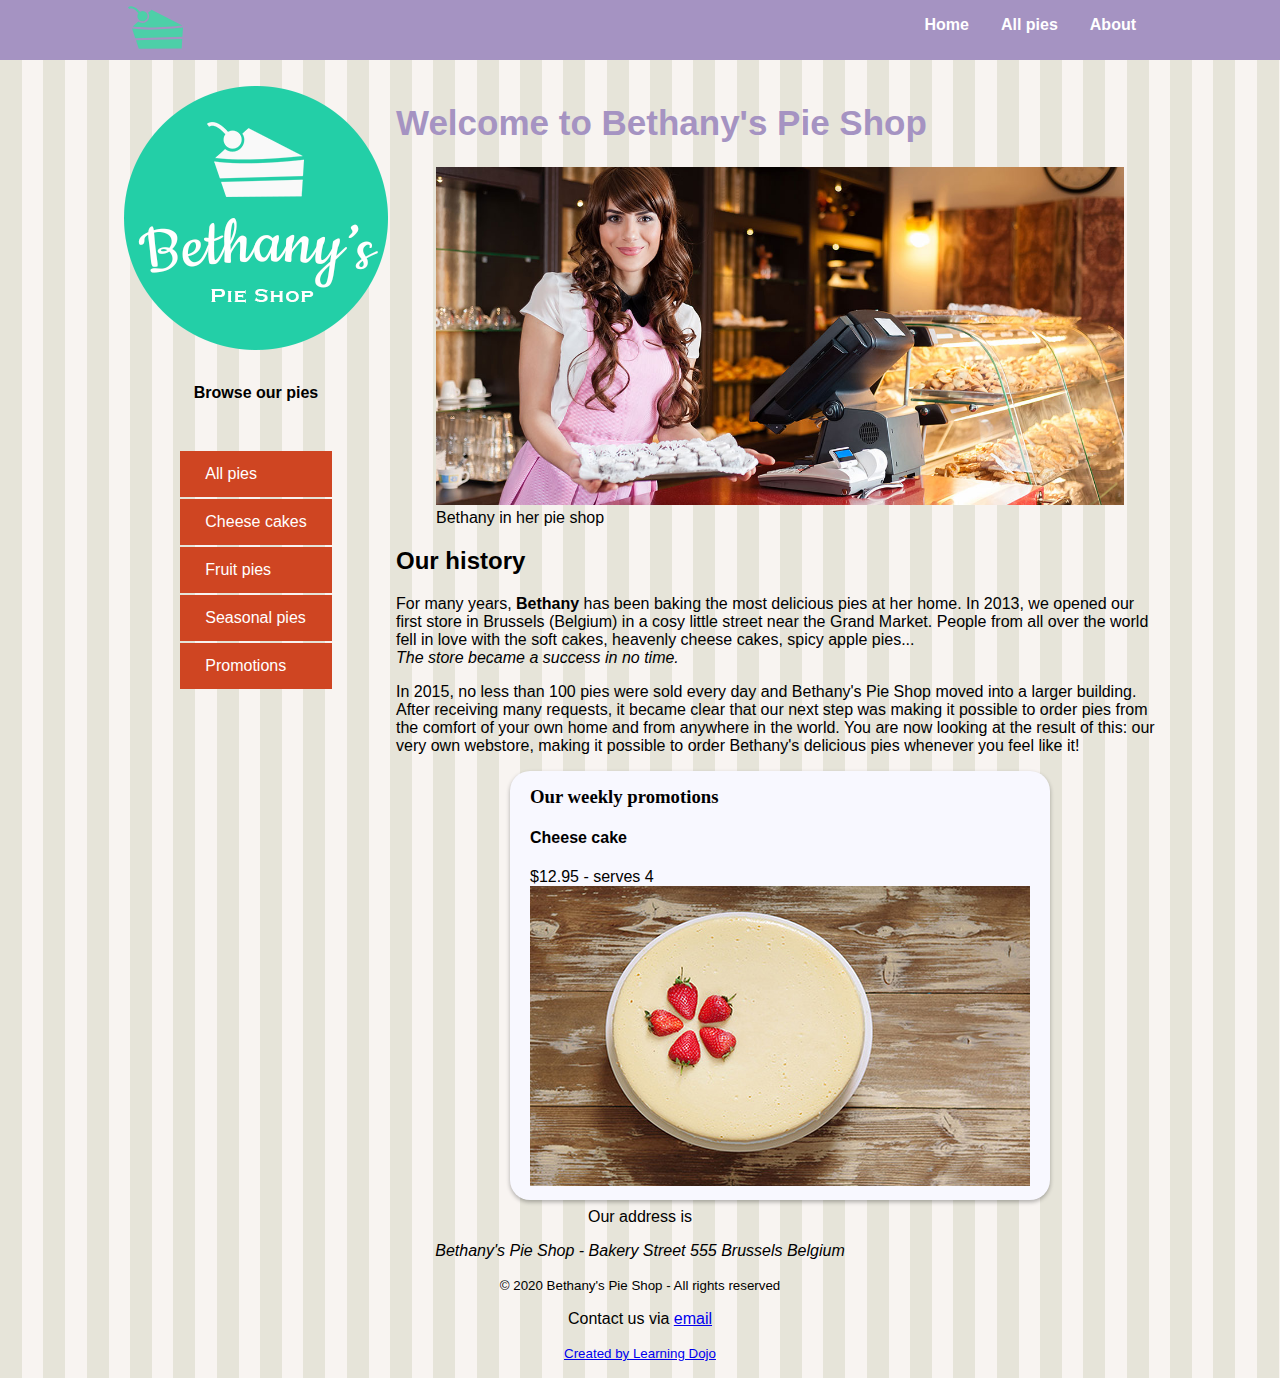
<file: Css Flexbox/index.html>
<!DOCTYPE html>
<html>

<head>
    <meta charset="utf-8">
    <title>Welcome to Bethany's Pie Shop!</title>
    <meta name="author" content="Bethany's Pie Shop">
    <meta name="description" content="Store front for Bethany's Pie Shop">
    <meta name="viewport" content="width=device-width, initial-scale=1">
    <link rel="icon" type="image/png" href="favicon.png">
    <link rel="stylesheet" type="text/css" href="css/styles.css">
</head>

<body>
    <header id="mainheader">
        <nav>
            <ul>
                <li><img src="images/cake.svg" height="55" /></li>
                <li><a href="index.html">Home</a></li>
                <li><a href="pages/pieoverview.html">All pies</a></li>
                <li><a href="pages/about.html">About</a></li>
            </ul>
        </nav>
    </header>
    <div class="mainContent">
        <aside class="leftMenu">
            <a href="index.html"><img src="images/bethanylogo.png" /></a>
            <header>
                <h4 style="text-align: center;">Browse our pies</h4>
            </header>
            <ul>
                <a href="pages/pieoverview.html"><li>All pies</li></a>
                <a href="pages/cheesecakes.html"><li>Cheese cakes</li></a>
                <a href="pages/fruitpies.html"><li>Fruit pies</li></a>
                <a href="pages/seasonalpies.html"><li>Seasonal pies</li></a>
                <a href="#promos"><li>Promotions</li></a>
            </ul>
        </aside>
        <main class="main">
            <article>
                <header>
                    <h1 class="pageTitle">Welcome to Bethany's Pie Shop</h1>
                </header>
                <figure>
                    <img src="images/bethany-fullsize.jpg" width="100%" alt="Bethany in her pie shop" />
                    <figcaption>Bethany in her pie shop</figcaption>
                </figure>
                <h2>Our history</h2>
                <p>For many years, <b>Bethany</b> has been baking the most delicious pies at her home. In 2013, we opened our first store in Brussels (Belgium) in a cosy little street near the Grand Market. People from all over the world fell in love with the soft cakes, heavenly cheese cakes, spicy apple pies...<i><br>The store became a success in no time.</i></p>
                <p>In 2015, no less than 100 pies were sold every day and Bethany's Pie Shop moved into a larger building. After receiving many requests, it became clear that our next step was making it possible to order pies from the comfort of your own home and from anywhere in the world. You are now looking at the result of this: our very own webstore, making it possible to order Bethany's delicious pies whenever you feel like it!</p>
            </article>

            <section id="promos">
                <h3 style="font-family:verdana;">Our weekly promotions</h3>
                <h4>Cheese cake</h4>
                $12.95 - serves 4<br>
                <img src="images/products/cheesecakesmall.jpg" alt="Cheese cak with strawberry" />
            </section>
        </main>
    </div>
    <footer>
        <p>Our address is </p>
        <address>Bethany's Pie Shop - Bakery Street 555 Brussels Belgium</address>
        <p><small>&copy; 2020 Bethany's Pie Shop - All rights reserved</small></p>
        <p>Contact us via <a href="mailto:info@bethanyspieshop.com">email</a></p>
        <p><small><a href="https://www.learningdojo.net">Created by Learning Dojo</a></small></p>
    </footer>
</body>

</html>
</file>
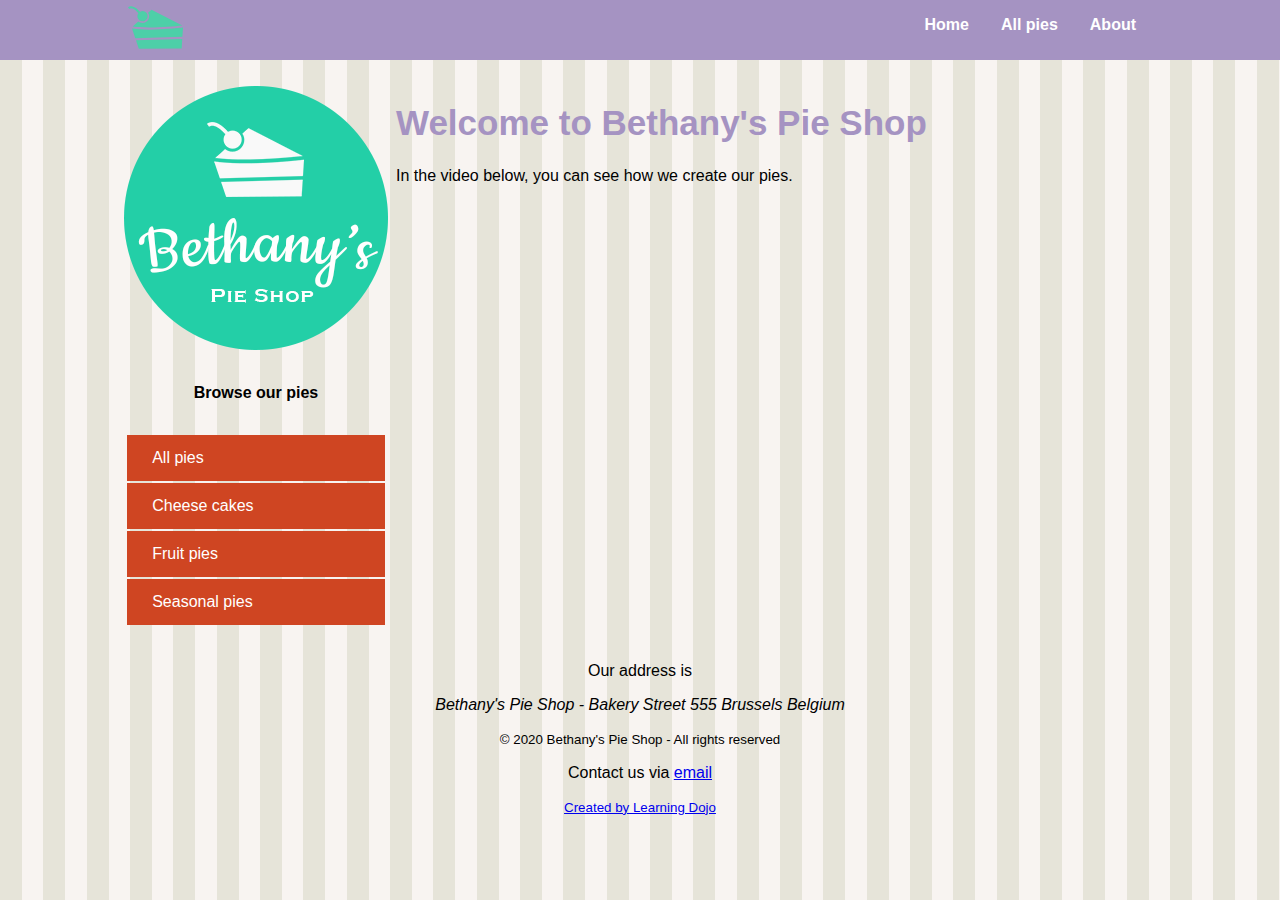
<file: Css Flexbox/pages/about.html>
<!DOCTYPE html>
<html>

<head>
    <meta charset="utf-8">
    <title>Welcome to Bethany's Pie Shop!</title>
    <meta name="author" content="Bethany's Pie Shop">
    <meta name="description" content="Store front for Bethany's Pie Shop">
    <meta name="viewport" content="width=device-width, initial-scale=1">
    <link rel="icon" type="image/png" href="favicon.png">
    <link rel="stylesheet" type="text/css" href="../css/styles.css">
</head>

<body>
    <header id="mainheader">
        <nav>
            <ul>
                <li><img src="../images/cake.svg" height="55" /></li>
                <li><a href="../index.html">Home</a></li>
                <li><a href="pieoverview.html">All pies</a></li>
                <li><a href="about.html">About</a></li>
            </ul>
        </nav>
    </header>
    <div class="mainContent">
        <aside class="leftmenu">
            <a href="index.html"><img src="../images/bethanylogo.png" /></a>

            <header>
                <h4 style="text-align: center;">Browse our pies</h4>
            </header>
            <ul>
                <a href="pieoverview.html"><li>All pies</li></a>
                <a href="cheesecakes.html"><li>Cheese cakes</li></a>
                <a href="fruitpies.html"><li>Fruit pies</li></a>
                <a href="seasonalpies.html"><li>Seasonal pies</li></a>
            </ul>
        </aside>
        <main class="main">
            <article>
                <header>
                    <h1 class="pageTitle">Welcome to Bethany's Pie Shop</h1>
                </header>
                
                <p>In the video below, you can see how we create our pies.</p>
                <div class="container">
                    <iframe class="video" src="https://www.youtube.com/embed/rmMwNp_k36I" frameborder="0" allow="accelerometer; autoplay; encrypted-media; gyroscope; picture-in-picture" allowfullscreen></iframe>
                </div>
            </article>
        </main>

    </div>
    <footer>
        <p>Our address is </p>
        <address>Bethany's Pie Shop - Bakery Street 555 Brussels Belgium</address>
        <p><small>&copy; 2020 Bethany's Pie Shop - All rights reserved</small></p>
        <p>Contact us via <a href="mailto:info@bethanyspieshop.com">email</a></p>
        <p><small><a href="https://www.learningdojo.net">Created by Learning Dojo</a></small></p>
    </footer>
</body>

</html>
</file>
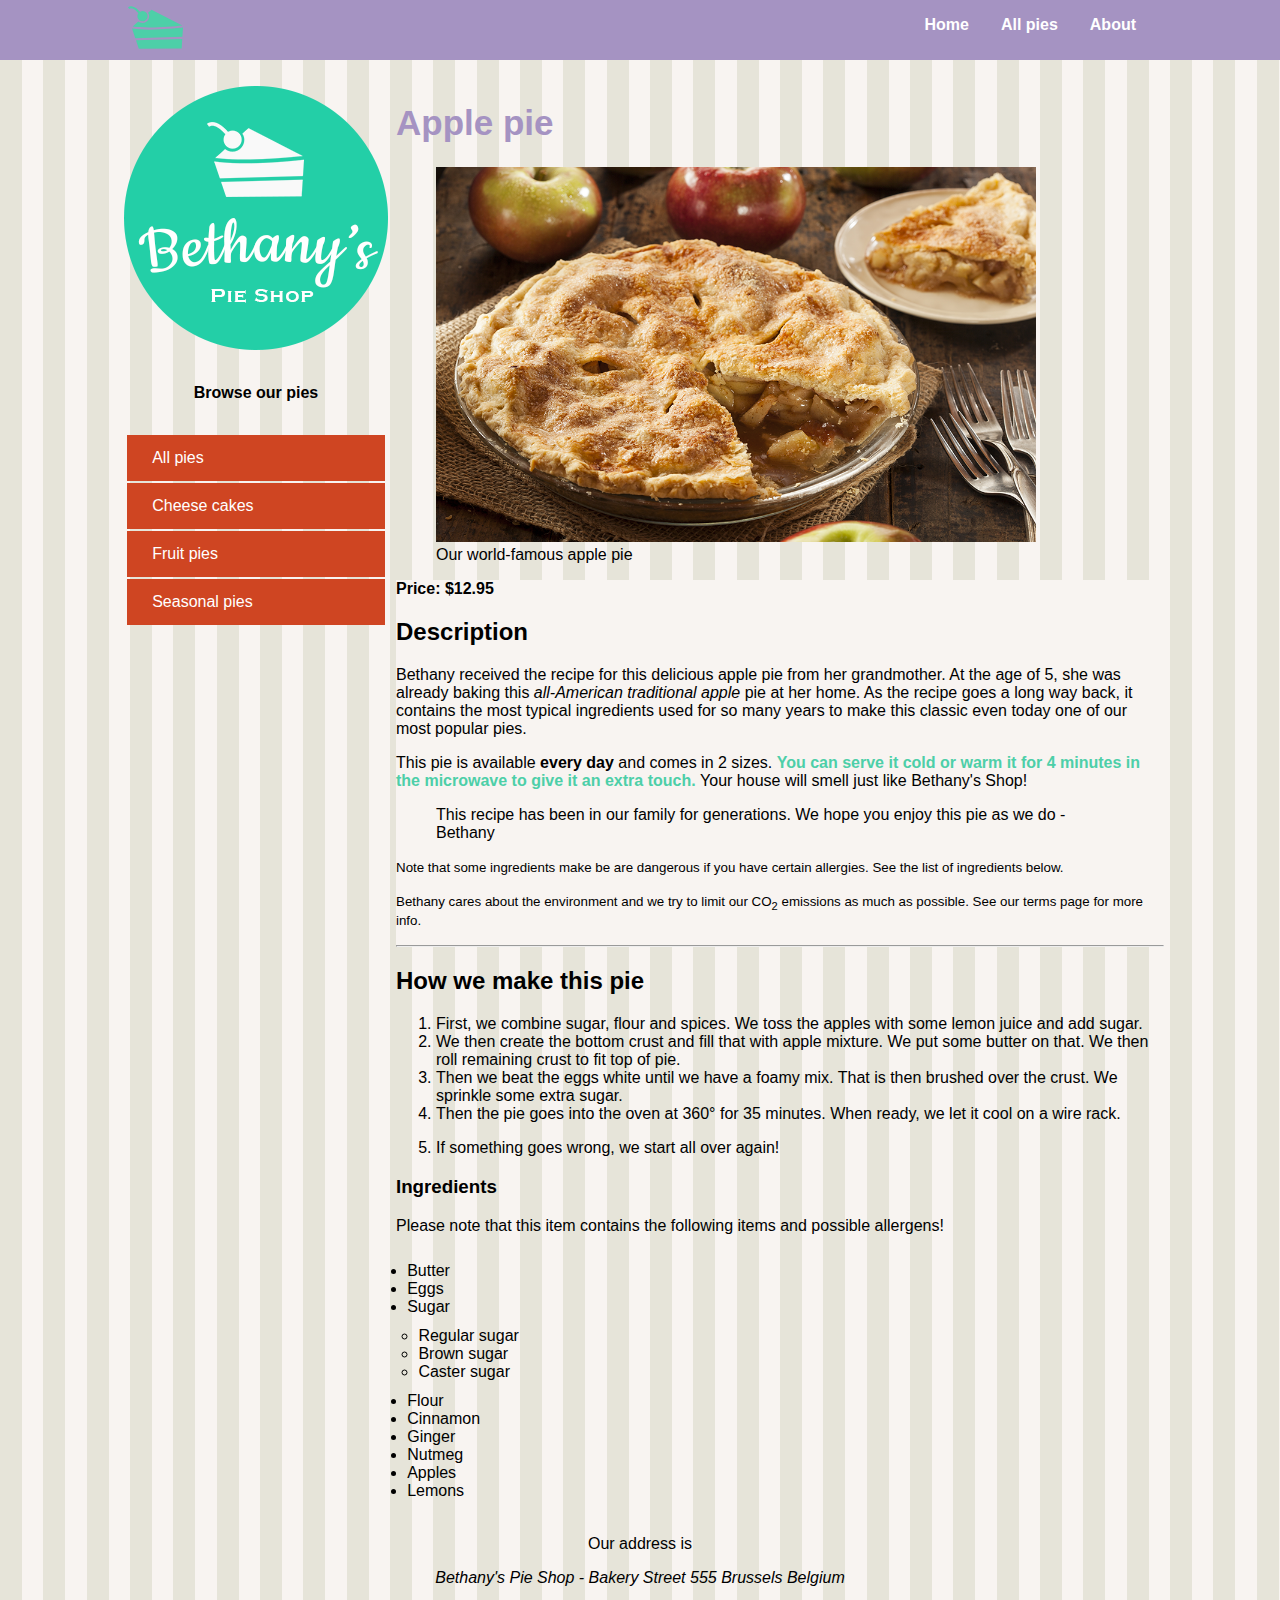
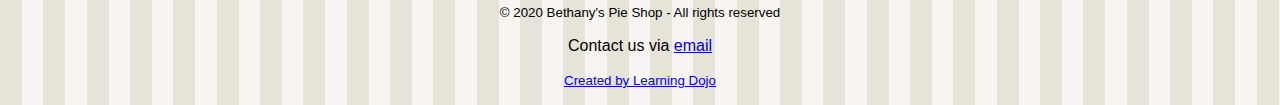
<file: Css Flexbox/pages/applepie.html>
<!DOCTYPE html>
<html>

<head>
    <meta charset="utf-8">
    <title>Welcome to Bethany's Pie Shop!</title>
    <meta name="author" content="Bethany's Pie Shop">
    <meta name="description" content="Store front for Bethany's Pie Shop">
    <meta name="viewport" content="width=device-width, initial-scale=1">
    <link rel="icon" type="image/png" href="favicon.png">
    <link rel="stylesheet" type="text/css" href="../css/styles.css">
</head>

<body>
    <header id="mainheader">
        <nav>
            <ul>
                <li><img src="../images/cake.svg" height="55" /></li>
                <li><a href="../index.html">Home</a></li>
                <li><a href="pieoverview.html">All pies</a></li>
                <li><a href="about.html">About</a></li>
            </ul>
        </nav>
    </header>
    <div class="mainContent">
        <aside class="leftmenu">
            <img src="../images/bethanylogo.png" />

            <header>
                <h4 style="text-align: center;">Browse our pies</h4>
            </header>
            <ul>
                <a href="pieoverview.html"><li>All pies</li></a>
                <a href="cheesecakes.html"><li>Cheese cakes</li></a>
                <a href="fruitpies.html"><li>Fruit pies</li></a>
                <a href="seasonalpies.html"><li>Seasonal pies</li></a>
            </ul>
        </aside>
        <main class="main">
            <article>
                <header>
                    <h1 class="pageTitle">Apple pie</h1>
                </header>
                <figure>
                    <a href="images/products/applepie.jpg"><img src="../images/products/applepie.jpg" width="600"
                            alt="Apple pie" /></a>
                    <figcaption>Our world-famous apple pie</figcaption>
                </figure>
                <div style="background-color:#f8f4f1;">
                    <strong>Price: $12.95</strong>
                    <h2>Description</h2>
                    <p>Bethany received the recipe for this delicious apple pie from her grandmother. At the age of 5, she was already baking this <em>all-American traditional apple</em> pie at her home. As the recipe goes a long way back, it contains the most typical ingredients used for so many years to make this classic even today one of our most popular pies.
                    </p>
                    <p>This pie is available <strong>every day</strong> and comes in 2 sizes. <span style="color:#4dcfa8; font-weight:bold ;">You can serve it cold or warm it for 4 minutes in the microwave to give it an extra touch. </span>Your house will smell just like Bethany's Shop!</p>
                    <p>
                        <blockquote>This recipe has been in our family for generations. We hope you enjoy this pie as we do - Bethany</blockquote>
                    </p>
                    <p><small>Note that some ingredients make be are dangerous if you have certain allergies. See the list of ingredients below.</small></p>
                    <p><small>Bethany cares about the environment and we try to limit our CO<sub>2</sub> emissions as much as possible. See our terms page for more info.</small></p>
                    <hr>
                </div>

                <h2>How we make this pie</h2>
                <!-- <ol type="a"> -->
                <ol>
                    <li>First, we combine sugar, flour and spices. We toss the apples with some lemon juice and add sugar.
                    </li>
                    <li>We then create the bottom crust and fill that with apple mixture. We put some butter on that. We then roll remaining crust to fit top of pie.
                    </li>
                    <li>Then we beat the eggs white until we have a foamy mix. That is then brushed over the crust. We sprinkle some extra sugar.
                    </li>
                    <li>Then the pie goes into the oven at 360° for 35 minutes. When ready, we let it cool on a wire rack.</li>
                </ol>
                <ol start=5>
                    <li>If something goes wrong, we start all over again!</li>
                </ol>
                <h3>Ingredients</h3>
                <p>Please note that this item contains the following items and possible allergens!</p>
                <ul>
                    <li>Butter</li>
                    <li>Eggs</li>
                    <li>Sugar</li>
                    <ul>
                        <li>Regular sugar</li>
                        <li>Brown sugar</li>
                        <li>Caster sugar</li>
                    </ul>
                    <li>Flour</li>
                    <li>Cinnamon</li>
                    <li>Ginger</li>
                    <li>Nutmeg</li>
                    <li>Apples</li>
                    <li>Lemons</li>
                </ul>

        </main>

    </div>
    <footer>
        <p>Our address is </p>
        <address>Bethany's Pie Shop - Bakery Street 555 Brussels Belgium</address>
        <p><small>&copy; 2020 Bethany's Pie Shop - All rights reserved</small></p>
        <p>Contact us via <a href="mailto:info@bethanyspieshop.com">email</a></p>
        <p><small><a href="https://www.learningdojo.net">Created by Learning Dojo</a></small></p>
    </footer>
</body>

</html>
</file>
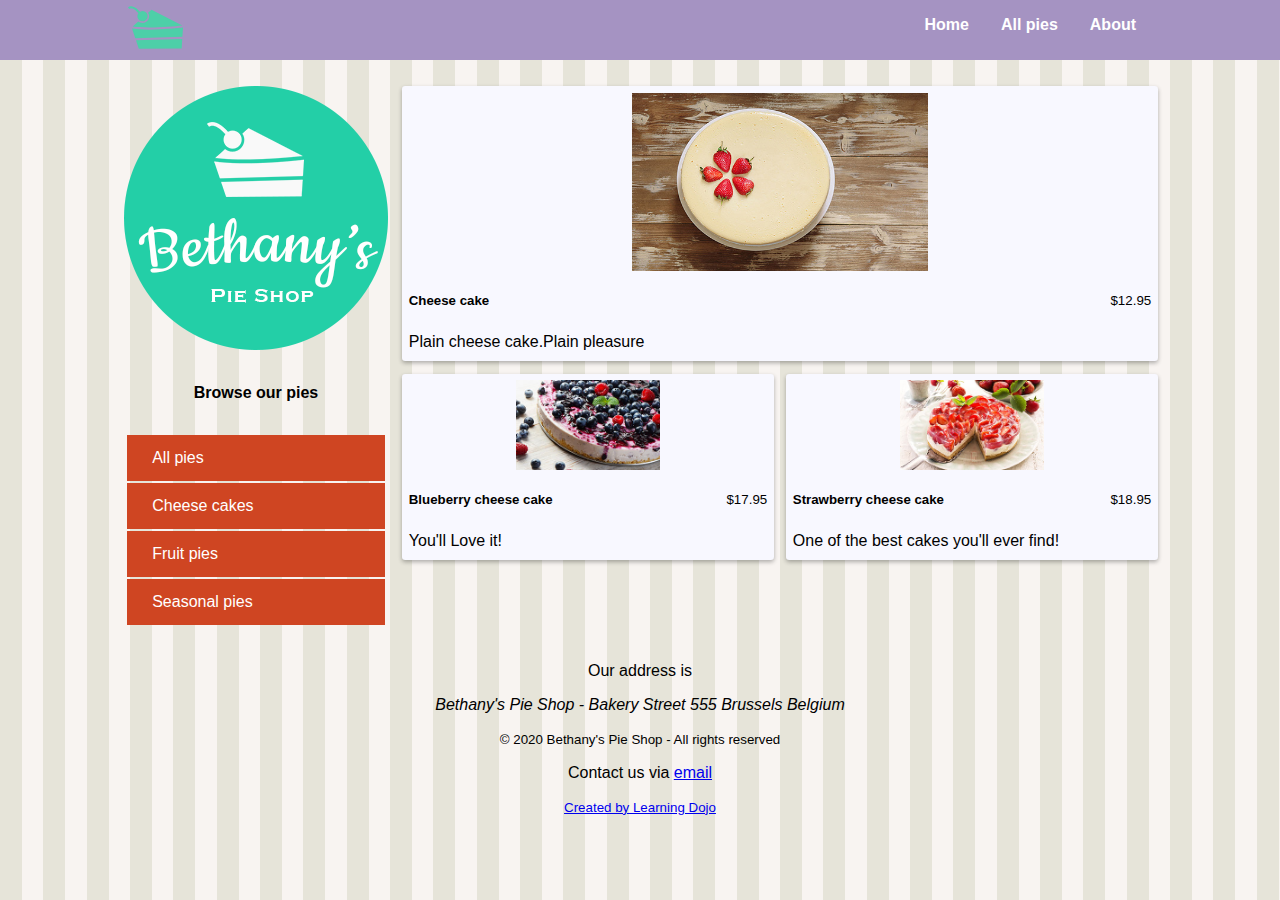
<file: Css Flexbox/pages/cheesecakes.html>
<!DOCTYPE html>
<html>

<head>
    <meta charset="utf-8">
    <title>Welcome to Bethany's Pie Shop!</title>
    <meta name="author" content="Bethany's Pie Shop">
    <meta name="description" content="Store front for Bethany's Pie Shop">
    <meta name="viewport" content="width=device-width, initial-scale=1">
    <link rel="icon" type="image/png" href="favicon.png">
    <link rel="stylesheet" type="text/css" href="../css/styles.css">
</head>

<body>
    <header id="mainheader">
        <nav>
            <ul>
                <li><img src="../images/cake.svg" height="55" /></li>
                <li><a href="../index.html">Home</a></li>
                <li><a href="pieoverview.html">All pies</a></li>
                <li><a href="about.html">About</a></li>
            </ul>
        </nav>
    </header>
    <div class="mainContent">
        <aside class="leftmenu">
            <img src="../images/bethanylogo.png" />

            <header>
                <h4 style="text-align: center;">Browse our pies</h4>
            </header>
            <ul>
                <a href="pieoverview.html"><li>All pies</li></a>
                <a href="cheesecakes.html"><li>Cheese cakes</li></a>
                <a href="fruitpies.html"><li>Fruit pies</li></a>
                <a href="seasonalpies.html"><li>Seasonal pies</li></a>
            </ul>
        </aside>
        <main class="pieGallery">
            <div style="flex-basis:100%" class="pieCard">
                <img src="../images/products/cheesecakesmall.jpg">
                <div class="cardRow">
                    <h5>Cheese cake</h5>
                    <small>$12.95</small>
                </div>
                <p>Plain cheese cake.Plain pleasure</p>
               </div>
               <div class="pieCard">
                <img src="../images/products/blueberrycheesecakesmall.jpg">
                <div class="cardRow">
                    <h5>Blueberry cheese cake</h5>
                    <small>$17.95</small>
                </div>
                <p>You'll Love it!</p>
               </div>
               <div class="pieCard">
                <img src="../images/products/strawberrycheesecakesmall.jpg">
                <div class="cardRow">
                    <h5>Strawberry cheese cake</h5>
                    <small>$18.95</small>
                </div>
                <p>One of the best cakes you'll ever find!</p>
               </div>
        </main>
    </div>
    <footer>
        <p>Our address is </p>
        <address>Bethany's Pie Shop - Bakery Street 555 Brussels Belgium</address>
        <p><small>&copy; 2020 Bethany's Pie Shop - All rights reserved</small></p>
        <p>Contact us via <a href="mailto:info@bethanyspieshop.com">email</a></p>
        <p><small><a href="https://www.learningdojo.net">Created by Learning Dojo</a></small></p>
    </footer>
</body>

</html>
</file>
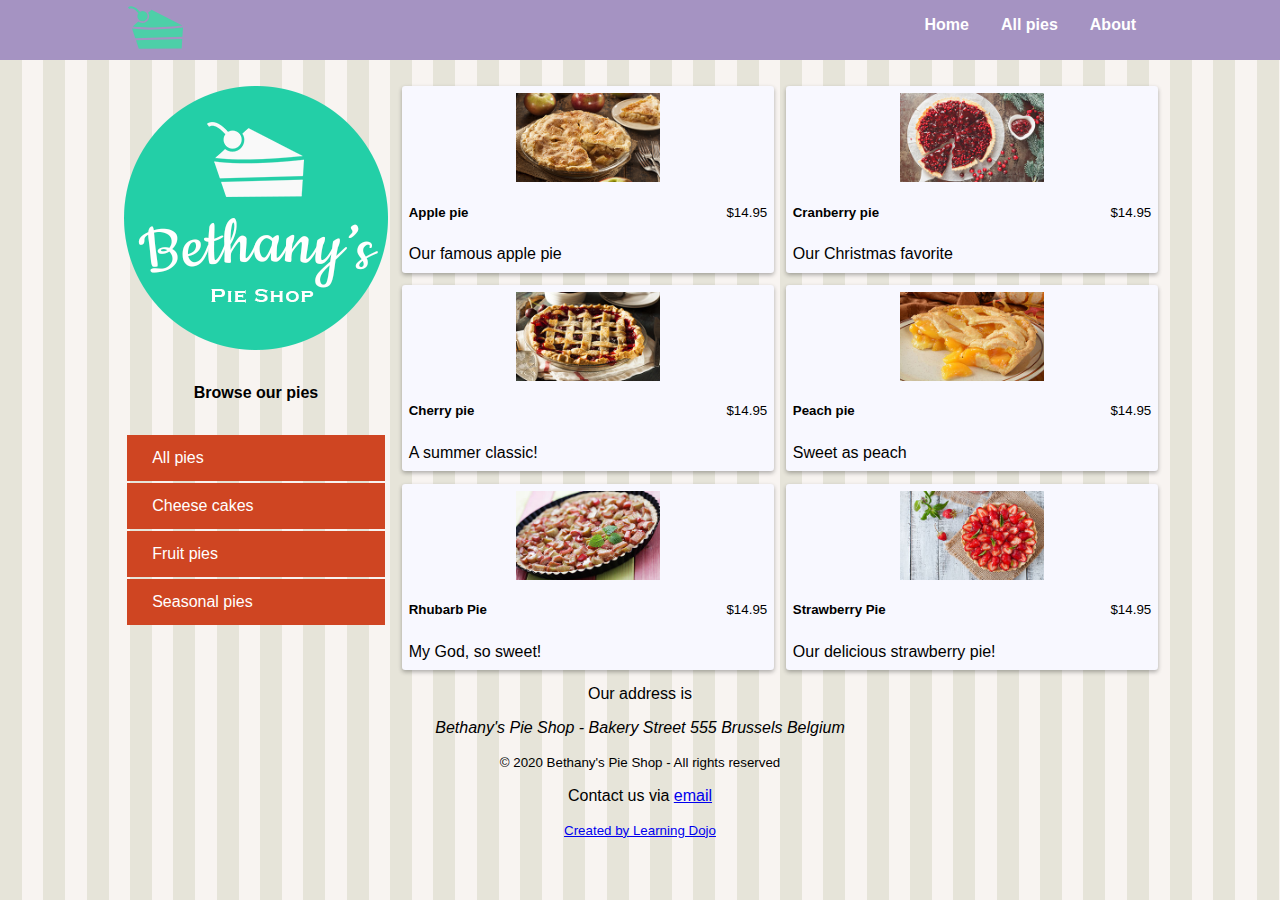
<file: Css Flexbox/pages/fruitpies.html>
<!DOCTYPE html>
<html>

<head>
    <meta charset="utf-8">
    <title>Welcome to Bethany's Pie Shop!</title>
    <meta name="author" content="Bethany's Pie Shop">
    <meta name="description" content="Store front for Bethany's Pie Shop">
    <meta name="viewport" content="width=device-width, initial-scale=1">
    <link rel="icon" type="image/png" href="favicon.png">
    <link rel="stylesheet" type="text/css" href="../css/styles.css">
</head>

<body>
    <header id="mainheader">
        <nav>
            <ul>
                <li><img src="../images/cake.svg" height="55" /></li>
                <li><a href="../index.html">Home</a></li>
                <li><a href="pieoverview.html">All pies</a></li>
                <li><a href="about.html">About</a></li>
            </ul>
        </nav>
    </header>
    <div class="mainContent">
        <aside class="leftmenu">
            <img src="../images/bethanylogo.png" />

            <header>
                <h4 style="text-align: center;">Browse our pies</h4>
            </header>
            <ul>
                <a href="pieoverview.html"><li>All pies</li></a>
                <a href="cheesecakes.html"><li>Cheese cakes</li></a>
                <a href="fruitpies.html"><li>Fruit pies</li></a>
                <a href="seasonalpies.html"><li>Seasonal pies</li></a>
            </ul>
        </aside>
        <main class="pieGallery">
                    
            <div class="pieCard">
                <img src="../images/products/applepiesmall.jpg" width="150" height="94">
                <div class="cardRow">
                    <h5>Apple pie</h5>
                    <small>$14.95</small>
                </div>
                <p>Our famous apple pie</p>
            </div>

            <div class="pieCard">
                <img src="../images/products/cranberrypiesmall.jpg" width="150" height="94">
                <div class="cardRow">
                    <h5>Cranberry pie</h5>
                    <small>$14.95</small>
                </div>
                <p>Our Christmas favorite</p>
            </div>

            <div class="pieCard">
                <img src="../images/products/cherrypiesmall.jpg" width="150" height="94">
                <div class="cardRow">
                    <h5>Cherry pie</h5>
                    <small>$14.95</small>
                </div>
                <p>A summer classic!</p>
            </div>

            <div class="pieCard">
                <img src="../images/products/peachpiesmall.jpg" width="150" height="94">
                <div class="cardRow">
                    <h5>Peach pie</h5>
                    <small>$14.95</small>
                </div>
                <p>Sweet as peach</p>
            </div>

            <div class="pieCard">
                <img src="../images/products/rhubarbpiesmall.jpg" width="150" height="94">
                <div class="cardRow">
                    <h5>Rhubarb Pie</h5>
                    <small>$14.95</small>
                </div>
                <p>My God, so sweet!</p>
            </div>

            <div class="pieCard">
                <img src="../images/products/strawberrypiesmall.jpg" width="150" height="94">
                <div class="cardRow">
                    <h5>Strawberry Pie</h5>
                    <small>$14.95</small>
                </div>
                <p>Our delicious strawberry pie!</p>
            </div>
        </main>
    </div>
    <footer>
        <p>Our address is </p>
        <address>Bethany's Pie Shop - Bakery Street 555 Brussels Belgium</address>
        <p><small>&copy; 2020 Bethany's Pie Shop - All rights reserved</small></p>
        <p>Contact us via <a href="mailto:info@bethanyspieshop.com">email</a></p>
        <p><small><a href="https://www.learningdojo.net">Created by Learning Dojo</a></small></p>
    </footer>
</body>

</html>
</file>
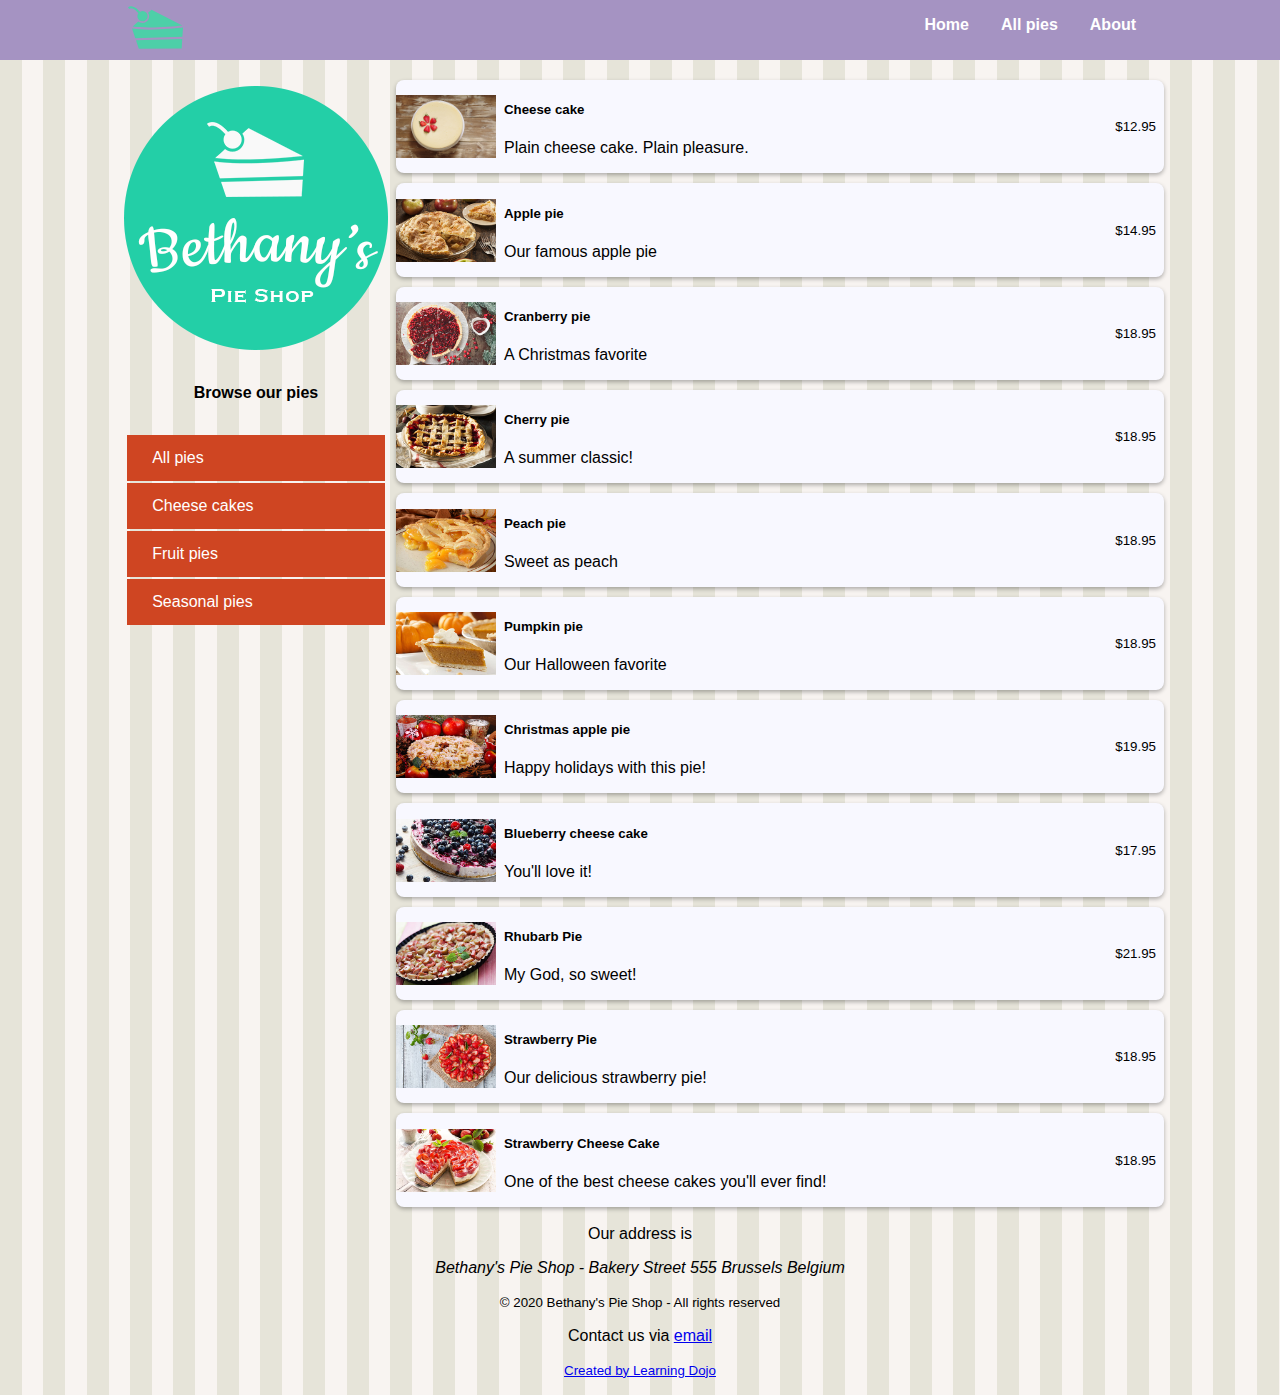
<file: Css Flexbox/pages/pieoverview.html>
<!DOCTYPE html>
<html>

<head>
    <meta charset="utf-8">
    <title>Welcome to Bethany's Pie Shop!</title>
    <meta name="author" content="Bethany's Pie Shop">
    <meta name="description" content="Store front for Bethany's Pie Shop">
    <meta name="viewport" content="width=device-width, initial-scale=1">
    <link rel="icon" type="image/png" href="favicon.png">
    <link rel="stylesheet" type="text/css" href="../css/styles.css">
</head>

<body>
    <header id="mainheader">
        <nav>
            <ul>
                <li><img src="../images/cake.svg" height="55" /></li>
                <li><a href="../index.html">Home</a></li>
                <li><a href="pieoverview.html">All pies</a></li>
                <li><a href="about.html">About</a></li>
            </ul>
        </nav>
    </header>
    <div class="mainContent">
        <aside class="leftmenu">
            <img src="../images/bethanylogo.png" />

            <header>
                <h4 style="text-align: center;">Browse our pies</h4>
            </header>
            <ul>
                <a href="pieoverview.html"><li>All pies</li></a>
                <a href="cheesecakes.html"><li>Cheese cakes</li></a>
                <a href="fruitpies.html"><li>Fruit pies</li></a>
                <a href="seasonalpies.html"><li>Seasonal pies</li></a>
            </ul>
        </aside>
        <main class="main">
            <div class="pieRow">
                <img src="../images/products/cheesecakesmall.jpg" width="100" height="63">
                <div>
                    <h5>Cheese cake</h5>
                <p>Plain cheese cake. Plain pleasure.</p>
                </div>
                <small>$12.95</small>
            </div>

            <div class="pieRow">
                <img src="../images/products/applepiesmall.jpg" width="100" height="63">
                <div>
                    <h5>Apple pie</h5>
                <p>Our famous apple pie</p>
                </div>
                <small>$14.95</small>
            </div>

            <div class="pieRow">
                <img src="../images/products/cranberrypiesmall.jpg" width="100" height="63">
                <div>
                    <h5>Cranberry pie</h5>
                <p>A Christmas favorite</p>
                </div>
                <small>$18.95</small>
            </div>

            <div class="pieRow">
                <img src="../images/products/cherrypiesmall.jpg" width="100" height="63">
                <div>
                    <h5>Cherry pie</h5>
                <p>A summer classic!</p>
                </div>
                <small>$18.95</small>
            </div>

            <div class="pieRow">
                <img src="../images/products/peachpiesmall.jpg" width="100" height="63">
                <div>
                    <h5>Peach pie</h5>
                <p>Sweet as peach</p>
                </div>
                <small>$18.95</small>
            </div>

            <div class="pieRow">
                <img src="../images/products/pumpkinpiesmall.jpg" width="100" height="63">
                <div>
                    <h5>Pumpkin pie</h5>
                <p>Our Halloween favorite</p>
                </div>
                <small>$18.95</small>
            </div>

            <div class="pieRow">
                <img src="../images/products/christmasapplepiesmall.jpg" width="100" height="63">
                <div>
                    <h5>Christmas apple pie</h5>
                <p>Happy holidays with this pie!</p>
                </div>
                <small>$19.95</small>
            </div>

            <div class="pieRow">
                <img src="../images/products/blueberrycheesecakesmall.jpg" width="100" height="63">
                <div>
                    <h5>Blueberry cheese cake</h5>
                <p>You'll love it!</p>
                </div>
                <small>$17.95</small>
            </div>

            <div class="pieRow">
                <img src="../images/products/rhubarbpiesmall.jpg" width="100" height="63">
                <div>
                    <h5>Rhubarb Pie</h5>
                <p>My God, so sweet!</p>
                </div>
                <small>$21.95</small>
            </div>

            <div class="pieRow">
                <img src="../images/products/strawberrypiesmall.jpg" width="100" height="63">
                <div>
                    <h5>Strawberry Pie</h5>
                <p>Our delicious strawberry pie!</p>
                </div>
                <small>$18.95</small>
            </div>

            <div class="pieRow">
                <img src="../images/products/strawberrycheesecakesmall.jpg" width="100" height="63">
                <div>
                    <h5>Strawberry Cheese Cake</h5>
                <p>One of the best cheese cakes you'll ever find!</p>
                </div>
                <small>$18.95</small>
            </div>


        </main>
    </div>
    <footer>
        <p>Our address is </p>
        <address>Bethany's Pie Shop - Bakery Street 555 Brussels Belgium</address>
        <p><small>&copy; 2020 Bethany's Pie Shop - All rights reserved</small></p>
        <p>Contact us via <a href="mailto:info@bethanyspieshop.com">email</a></p>
        <p><small><a href="https://www.learningdojo.net">Created by Learning Dojo</a></small></p>
    </footer>
</body>

</html>
</file>
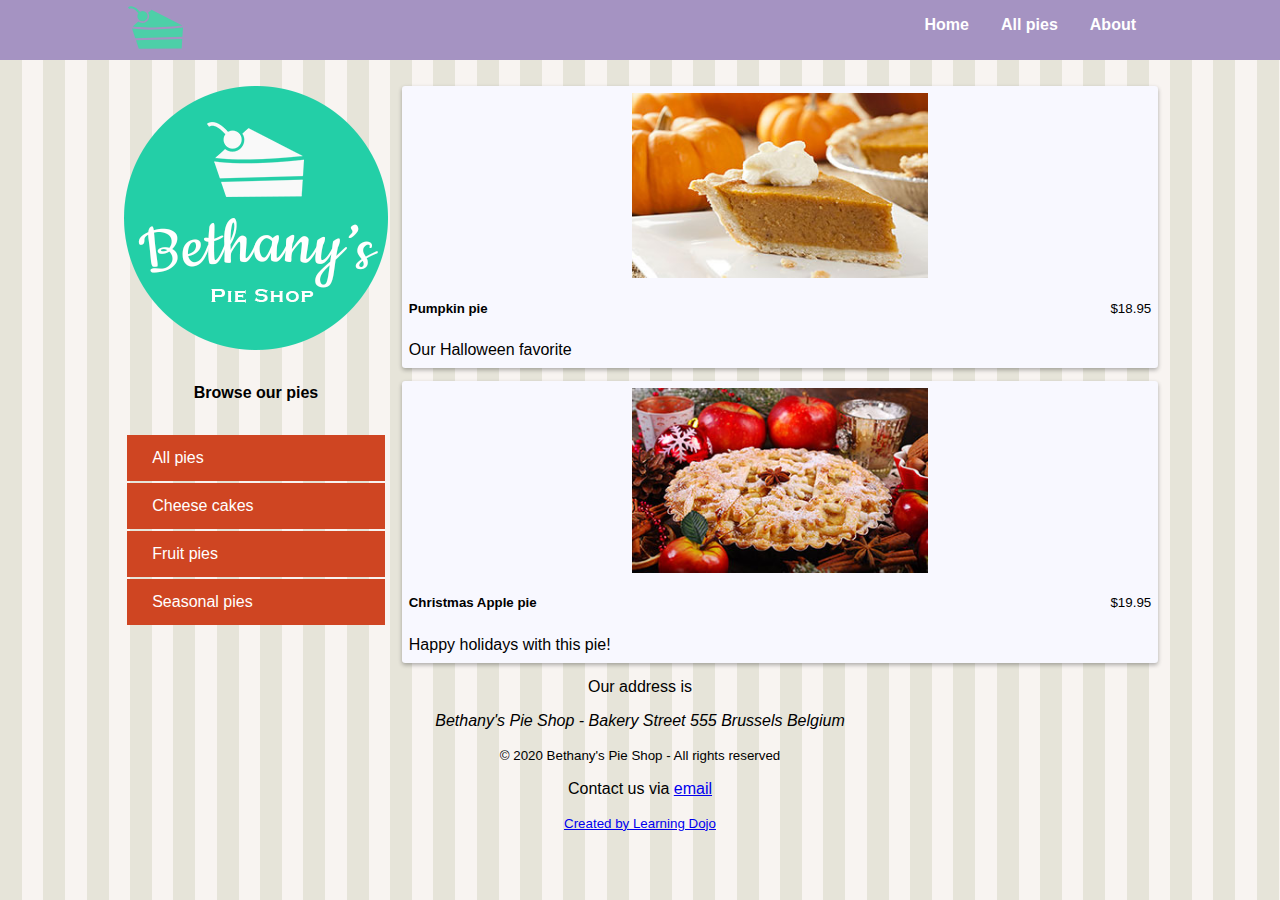
<file: Css Flexbox/pages/seasonalpies.html>
<!DOCTYPE html>
<html>

<head>
    <meta charset="utf-8">
    <title>Welcome to Bethany's Pie Shop!</title>
    <meta name="author" content="Bethany's Pie Shop">
    <meta name="description" content="Store front for Bethany's Pie Shop">
    <meta name="viewport" content="width=device-width, initial-scale=1">
    <link rel="icon" type="image/png" href="favicon.png">
    <link rel="stylesheet" type="text/css" href="../css/styles.css">
</head>

<body>
    <header id="mainheader">
        <nav>
            <ul>
                <li><img src="../images/cake.svg" height="55" /></li>
                <li><a href="../index.html">Home</a></li>
                <li><a href="pieoverview.html">All pies</a></li>
                <li><a href="about.html">About</a></li>
            </ul>
        </nav>
    </header>
    <div class="mainContent">
        <aside class="leftmenu">
            <img src="../images/bethanylogo.png" />

            <header>
                <h4 style="text-align: center;">Browse our pies</h4>
            </header>
            <ul>
                <a href="pieoverview.html"><li>All pies</li></a>
                <a href="cheesecakes.html"><li>Cheese cakes</li></a>
                <a href="fruitpies.html"><li>Fruit pies</li></a>
                <a href="seasonalpies.html"><li>Seasonal pies</li></a>
            </ul>
        </aside>
        <main class="pieGallery">
           <div style="flex-basis:100%"class="pieCard">
            <img src="../images/products/pumpkinpiesmall.jpg">
            <div class="cardRow">
                <h5>Pumpkin pie</h5>
                <small>$18.95</small>
            </div>
            <p>Our Halloween favorite</p>
           </div>
           <div class="pieCard">
            <img src="../images/products/christmasapplepiesmall.jpg" >
            <div class="cardRow">
                <h5>Christmas Apple pie</h5>
                <small>$19.95</small>
            </div>
            <p>Happy holidays with this pie!</p>
           </div>
        </main>
    </div>
    <footer>
        <p>Our address is </p>
        <address>Bethany's Pie Shop - Bakery Street 555 Brussels Belgium</address>
        <p><small>&copy; 2020 Bethany's Pie Shop - All rights reserved</small></p>
        <p>Contact us via <a href="mailto:info@bethanyspieshop.com">email</a></p>
        <p><small><a href="https://www.learningdojo.net">Created by Learning Dojo</a></small></p>
    </footer>
</body>

</html>
</file>
<file: Css Flexbox/css/styles.css>
/*Main Area*/
body {
    margin-top: 0px;
    font-family: 'Segoe UI', Tahoma, Geneva, Verdana, sans-serif;
    margin-left: auto;
    margin-right: auto;
    background-color: #e6e4d9;
    background-image: url('../images/pattern.png');
}

#mainheader {
    background-color: #a593c2;
}

/*Top Menu*/

nav {
    height: 60px;
    width: 80%;
    margin: 0 auto 20px;
}

nav>ul {
    list-style-type: none;
    margin: 0;
    padding: 0;
    overflow: hidden;
    display:flex;
    flex-direction:row;
}

/*nav>ul>li {
    display:flex;
}*/

nav>ul>li a {
    display: flex;
    color: white;
    text-align: center;
    padding: 16px;
    text-decoration: none;
    font-weight: bold;
    text-align: right;
}
nav>ul>li:nth-child(1){
    flex-grow:2;
}

/*Side Menu*/

.mainContent ul{
    padding-inline-start:0;
    margin-right:0;
    padding:.7rem;
    
}

.mainContent ul>a>li{
    background-color: #cf4522;
    color: #fff;
    list-style: none;
    padding: 14px 25px;
    display: block;
    cursor: pointer;
    margin-bottom: 2px;
}

.mainContent ul>a>li:hover{
    background-color: #B43110;
}

.mainContent ul>a{
    text-decoration: none;
    color: #fff;
}

.mainContent{
    margin-left: auto;
    margin-right: auto;
    display:flex;
    flex-direction:row;
    flex-wrap:wrap;
    justify-content: center;
}
.pieGallery{
    display:flex;
    flex-direction:row;
    flex-basis:60%;
    flex-wrap:wrap;
    align-content:flex-start;
}
.pieCard{
    display:flex;
    flex-direction:column;
    margin:.4rem;
    /*align-items:center;*/
    background-color:ghostwhite;
    box-shadow:0 2px 4px rgba(0, 0, 0, .3);
    padding:.4rem;
    flex-grow:2;
    border-radius:.2rem;
}
.cardRow{
    display:flex;
    flex-direction:row;
    justify-content:space-between;
    align-items:center;
}
.pieCard > h5,.pieCard > p{
    margin:.2rem 0;
}

.pieCard > h5,.cardRow > p{
    margin:.2rem 0;
}
.pieCard >img{
    align-self:center;
    width:40%;
    height:auto;
}
#promos{
    align-self:center;
    background-color:ghostwhite;
    border-radius:20px;
    box-shadow:0 2px 4px rgba(0, 0, 0, .3);
    padding:10px 20px;
}
#promos>h3{
    margin:5px 0;
}

/*Main Content*/


.pageTitle{
    font-size:35px;
    color:#a593c2;
}
.box{
    width:200px;
    height:100px;
    background-color: blueviolet;
    margin:5px 10px;
}
.pieRow>h5 , .pieRow>p{
    margin:0;
}
.main{
    display:flex;
    flex-direction:column;
    flex-basis:60%;
}
.pieRow{
    display:flex;
    flex-direction:row;
    margin-bottom:10px;
    flex-wrap:wrap;
    align-items: center;
    background-color:ghostwhite;
    box-shadow:0 2px 4px rgba(0, 0, 0, .3);
    border-radius:.5em;
    padding-right:.5em;
}
.pieRow >div{
    flex-grow:2;
    padding-left:.5rem;
}
.pieRow> small{
    flex-shrink:3;
}
.leftMenu{
    display:flex;
    flex-direction:column;
    align-items:center;
}
.container{
    position:relative;
    width:100%;
    height:0;
    padding-bottom:56.25%;
}
.video{
    position:absolute;
    top:0;
    left:0;
    width:100%;
    height:100%;
}

/*Footer*/
footer {
    display:flex;
    flex-direction:column;
    align-items:center;
}
footer > p, footer > address{
    margin:.5rem 0;
}
@media screen and (max-width:600px){
    .leftMenu{
        order:1;
    }
    .main,.pieGallery{
        flex-basis:90% !important;
    }
}
</file>
